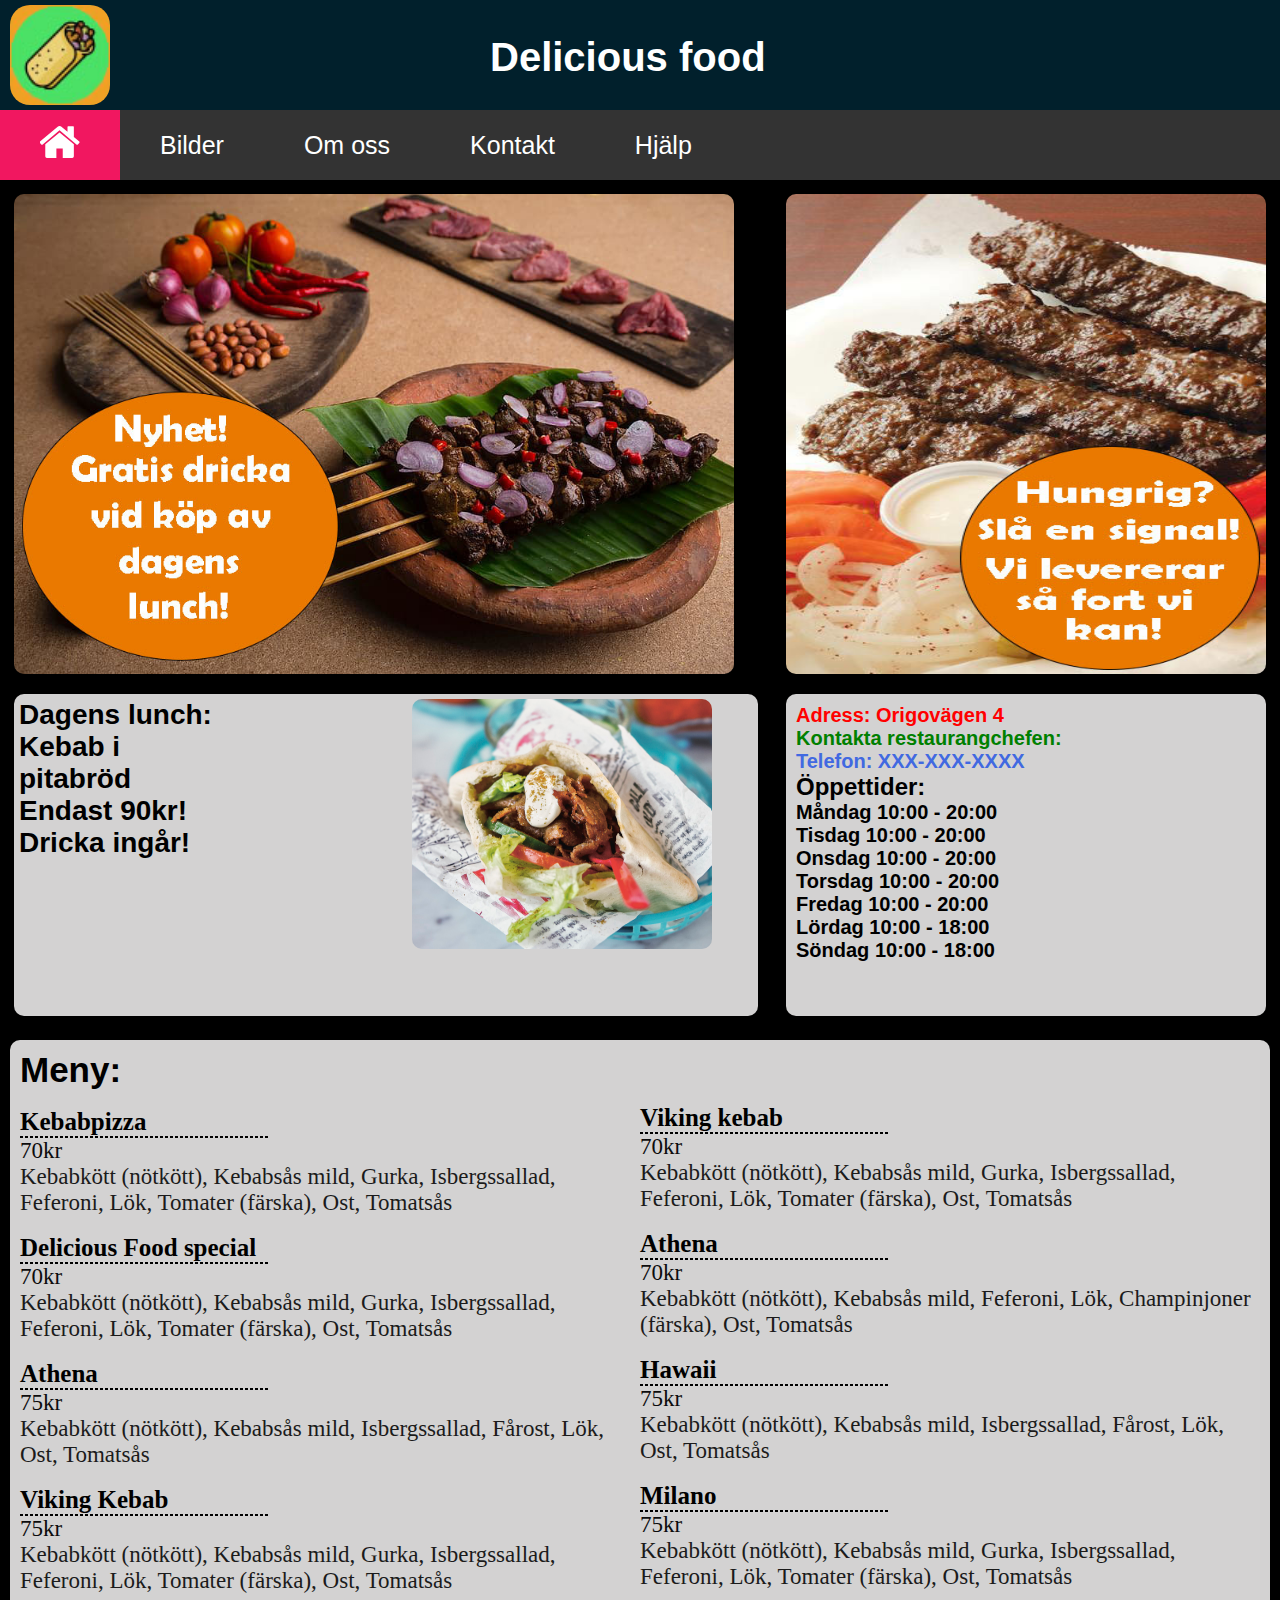
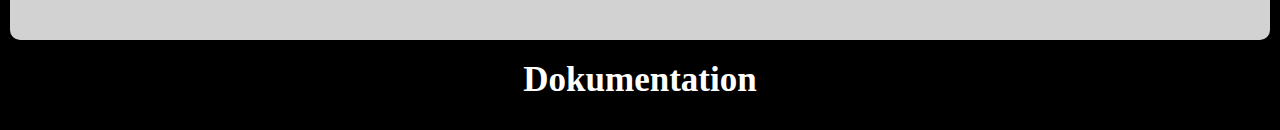
<file: index.html>
<!DOCTYPE html>
<html lang="en">
<head>
    <meta charset="UTF-8">
    <meta name="viewport" content="width=device-width, initial-scale=1.0">
    <link rel="stylesheet" href="css/style.css">
    <title>Restaurangsida</title>
</head>
<body>

    <div class="grid_container" id="grid_wrapper_index">

            <h1 class="he" id="he_index_flex_parent"> 
                <a href="/"><img id="logo_index" src="/img/logga.jpg" alt="Bild på logga"></a>
                <p id="restaurangtitel_index">Delicious food</p>
            </h1>

        <nav class="topnav" id="na_index">     
            <ul class="ul_taggar" id="ul_1_index">
                <li>
                    <a class="active" href="/" id="Hem">
                        <img src="[data-uri]" width="40px" height="40px"/>
                    </a>
                </li>

                <li>
                    <a class="a_taggar" href="bilder.html">Bilder</a>
                </li>

                <li>
                    <a class="a_taggar" href="om_oss.html">Om oss</a>
                </li>

                <li>
                    <a class="a_taggar" href="kontakt.html">Kontakt</a>
                </li>

                <li>
                    <a class="a_taggar" href="help.html">Hjälp</a>
                </li>
            </ul>
        </nav>

        <section class="se1" id="section_1_index"> 
            <img id="section_1_bild_index" src="img/kebabrätt_section_bakgrund_photoshop_redigerad.jpg" alt="Redigerad bakgrundsbild på section 1 bild">
        </section>

        <section class="se2" id="section_2_index">
            <img id="section_2_bild_index" src="img/kebabrätt_sektion_2_photoshop_redigerad.jpg" alt="Redigerad bakgrundsbild med photoshop på section 2 bild">
        </section>

        <main class="ma" id="main_index">
            <p style="padding: 5px; float: left; font-weight: bold; font-size: 28px; font-family: 'Segoe UI', Tahoma, Geneva, Verdana, sans-serif;">
                <img src="/img/kebab_i_pita.jpg" alt="Kebab i pitabröd" style="border-radius: 10px; float: right; margin-left: 200px;" width="300px" height="250px"> 
            Dagens lunch: <br>
            Kebab i pitabröd <br>
            Endast 90kr! <br>
            Dricka ingår!</p>
        </main>

        <aside class="as" id="aside_index">
            <p style="color: red;">Adress: Origovägen 4</p>
            <p style="color: green;">Kontakta restaurangchefen:</p>
            <p style="color: royalblue;">Telefon: XXX-XXX-XXXX</p>
            <p id="opening_times">Öppettider:</p>
            <p>Måndag 10:00 - 20:00</p>
            <p>Tisdag 10:00 - 20:00</p>
            <p>Onsdag 10:00 - 20:00</p>
            <p>Torsdag 10:00 - 20:00</p>
            <p>Fredag 10:00 - 20:00</p>
            <p>Lördag 10:00 - 18:00</p>
            <p>Söndag 10:00 - 18:00</p>
        </aside>
        
        <section class="se3" id="section_3_index">     
            <div id="meny1">
                <p style="font-size: 35px; font-weight: bold; font-family: 'Segoe UI', Tahoma, Geneva, Verdana, sans-serif;">Meny:</p>
                <br>
                    <ul>
                        <li id="menynamn">Kebabpizza</li>
                        <hr>
                        <li id="pris">70kr</li>
                        <li id="ingredienser">Kebabkött (nötkött), Kebabsås mild, Gurka, Isbergssallad, Feferoni, Lök, Tomater (färska), Ost, Tomatsås</li>
                        <br>
                        <li id="menynamn">Delicious Food special</li>
                        <hr>
                        <li id="pris">70kr</li>
                        <li id="ingredienser">Kebabkött (nötkött), Kebabsås mild, Gurka, Isbergssallad, Feferoni, Lök, Tomater (färska), Ost, Tomatsås</li>
                        <br>
                        <li id="menynamn">Athena</li>
                        <hr>
                        <li id="pris">75kr</li>
                        <li id="ingredienser">Kebabkött (nötkött), Kebabsås mild, Isbergssallad, Fårost, Lök, Ost, Tomatsås</li>
                        <br>
                        <li id="menynamn">Viking Kebab</li>
                        <hr>
                        <li id="pris" >75kr</li>
                        <li id="ingredienser" >Kebabkött (nötkött), Kebabsås mild, Gurka, Isbergssallad, Feferoni, Lök, Tomater (färska), Ost, Tomatsås</li>
                    </ul>
            </div>

            <div id="meny2"> 
                    <ul>
                        <br>
                        <br>
                        <br>
                        <li id="menynamn">Viking kebab</li>
                        <hr>
                        <li id="pris">70kr</li>
                        <li id="ingredienser">Kebabkött (nötkött), Kebabsås mild, Gurka, Isbergssallad, Feferoni, Lök, Tomater (färska), Ost, Tomatsås</li>
                        <br>
                        <li id="menynamn">Athena</li>
                        <hr>
                        <li id="pris">70kr</li>
                        <li id="ingredienser">Kebabkött (nötkött), Kebabsås mild, Feferoni, Lök, Champinjoner (färska), Ost, Tomatsås</li>
                        <br>
                        <li id="menynamn">Hawaii</li>
                        <hr>
                        <li id="pris">75kr</li>
                        <li id="ingredienser">Kebabkött (nötkött), Kebabsås mild, Isbergssallad, Fårost, Lök, Ost, Tomatsås</li>
                        <br>
                        <li id="menynamn">Milano</li>
                        <hr>
                        <li id="pris">75kr</li>
                        <li id="ingredienser" >Kebabkött (nötkött), Kebabsås mild, Gurka, Isbergssallad, Feferoni, Lök, Tomater (färska), Ost, Tomatsås</li>
                    <ul>
            </div>
        </section>


        <footer class="fo" id="footer_index">
            <ul>
                <li>
                     <a href="/misc/dokumentation.html" target="_blank" id="dokumentation">Dokumentation</a>
                </li>
            </ul>
        </footer>

      </div>

</body>  
</html>
</file>
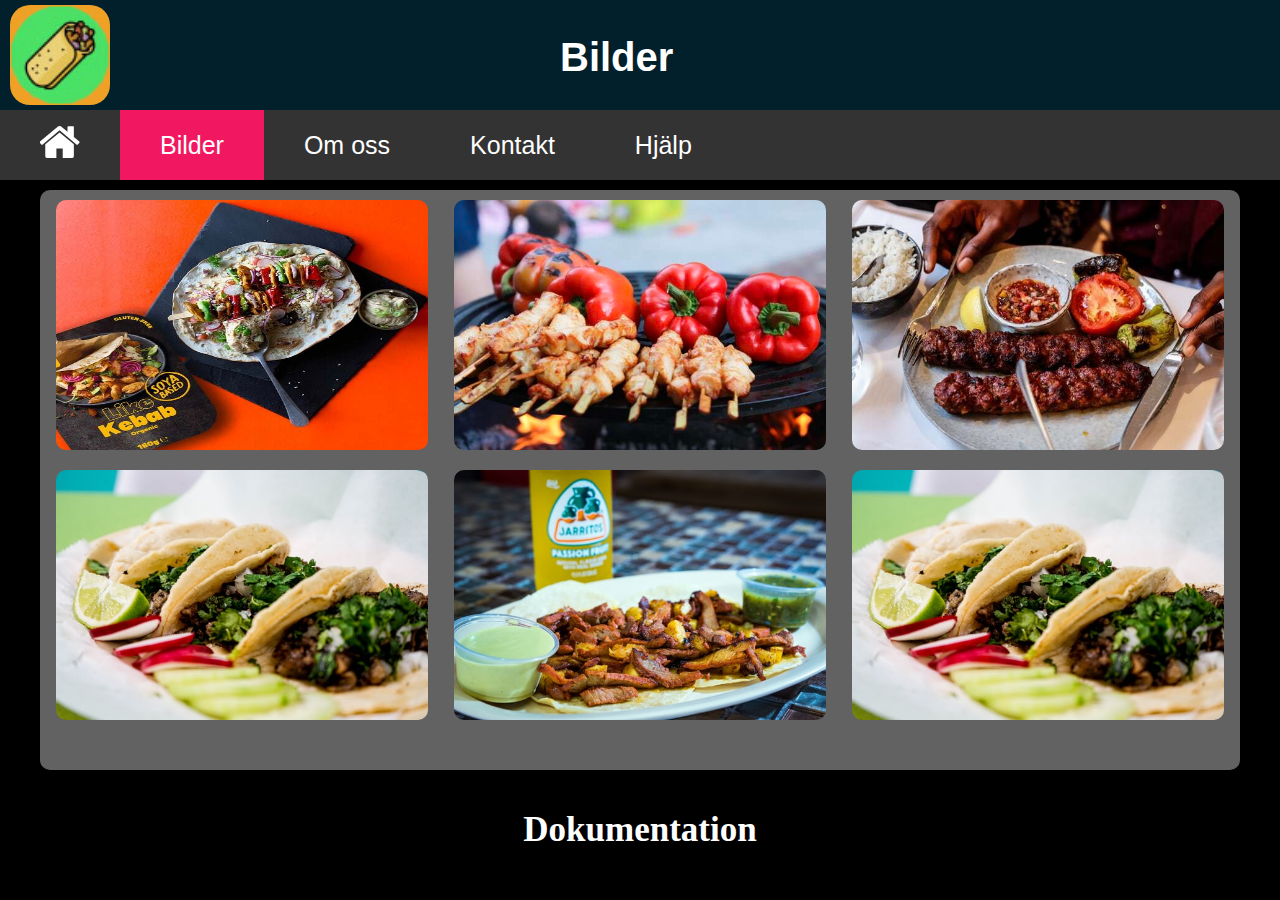
<file: bilder.html>
<!DOCTYPE html>
<html lang="en">
<head>
    <meta charset="UTF-8">
    <meta name="viewport" content="width=device-width, initial-scale=1.0">
    <link rel="stylesheet" href="css/style.css">
    <title>Bilder</title>
</head>
<body>

    
    <div class="grid_container" id="grid_wrapper_bilder">

        <h1 class="he" id="he_bilder_flex_parent"> 
            <a href="/"><img id="logo_bilder" src="/img/logga.jpg" alt="Bild på logga"></a>
            <p id="restaurangtitel_bilder">Bilder</p>
        </h1>

        <nav class="topnav">

            <ul class="ul_taggar" id="ul_1_bilder">
                <li>
                    <a href="/" id="Hem">
                    <img src="[data-uri]" width="40px" height="40px"/>
                    </a>
                </li>
    
                <li>
                    <a class="active" class="a_taggar" href="bilder.html" id="bilder">Bilder</a>
                </li>
    
                <li>
                    <a class="a_taggar" href="om_oss.html">Om oss</a>
                </li>
    
                <li>
                    <a class="a_taggar" href="kontakt.html">Kontakt</a>
                </li>
        
                <li>
                    <a class="a_taggar" href="help.html">Hjälp</a>
                </li>
            </ul>
    
            </nav>

            <div id="flex_parent_bilder">
                <img class="flex_children" style="border-radius: 10px; margin: 10px; padding: px;"  src="/img/bild_1.jpg" alt="Bild 1" height="250px" width="31%">
                <img class="flex_children" style="border-radius: 10px; margin: 10px;" src="/img/bild_2.jpg" alt="Bild 2" height="250px" width="31%">
                <img class="flex_children" style="border-radius: 10px; margin: 10px;" src="/img/bild_3.jpg" alt="Bild 3" height="250px" width="31%">
                <img class="flex_children" style="border-radius: 10px; margin: 10px; margin-bottom: 300px;" src="/img/bild_4.jpg" alt="Bild 4" height="250px" width="31%">
                <img class="flex_children" style="border-radius: 10px; margin: 10px; margin-bottom: 300px;" src="/img/bild_5.jpg" alt="Bild 5" height="250px" width="31%">
                <img class="flex_children" style="border-radius: 10px; margin: 10px; margin-bottom: 300px;" src="/img/bild_4.jpg" alt="Bild 6" height="250px" width="31%">
            </div>
    


        <footer class="fo" id="footer_index">
            <ul>
                <li>
                     <a href="/misc/dokumentation.html" target="_blank" id="dokumentation">Dokumentation</a>
                </li>
            </ul>
        </footer>

      </div>

</body>  
</html>
</file>
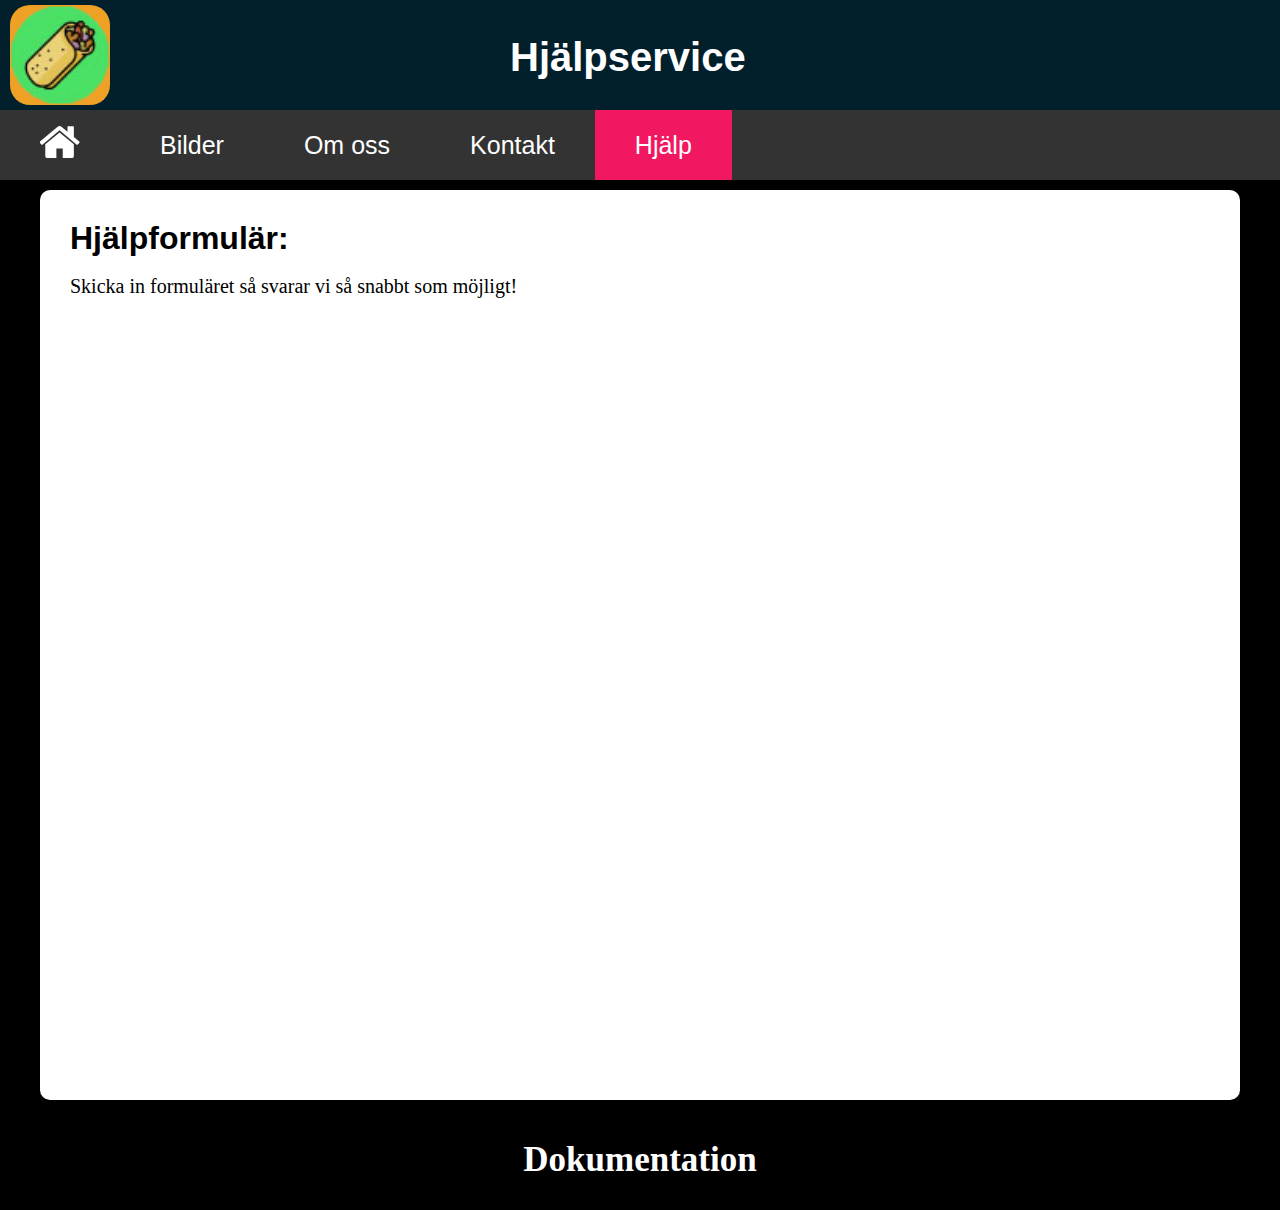
<file: help.html>
<!DOCTYPE html>
<html lang="en">
<head>
    <meta charset="UTF-8">
    <meta name="viewport" content="width=device-width, initial-scale=1.0">
    <link rel="stylesheet" href="css/style.css">
    <title>Hjälp</title>
</head>
<body>

     <div id="grid_wrapper_help">

        <h1 class="he" id="he_help_flex_parent"> 
            <a href="/"><img id="logo_help" src="/img/logga.jpg" alt="Bild på logga"></a>
            <p id="restaurangtitel_help">Hjälpservice</p>
        </h1>

        <nav class="topnav" id="na_help">

        <ul class="ul_taggar" id="ul_1_help">
            <li>
                <a href="/" id="Hem">
                <img src="[data-uri]" width="40px" height="40px"/>
                </a>
            </li>

            <li>
                <a class="a_taggar" href="bilder.html">Bilder</a>
            </li>

            <li>
                <a class="a_taggar" href="om_oss.html">Om oss</a>
            </li>

            <li>
                <a class="a_taggar" href="kontakt.html">Kontakt</a>
            </li>
    
            <li>
                <a class="active" class="a_taggar" href="help.html">Hjälp</a>
            </li>
        </ul>

        </nav> 

        <article id="article_help">
            <h1 id="h1_help">Hjälpformulär:</h1>
            <br>
            <p style="font-size: 20px;">Skicka in formuläret så svarar vi så snabbt som möjligt!</p>      
            <br>      
            <iframe id="help-survey" src="https://forms.gle/JKFLFR91nEUfcCVx5"></iframe>
        </article>

        <footer style="height: 100px;" class="fo" id="footer_help">
            <ul>
                <li>
                     <a href="/misc/dokumentation.html" target="_blank" id="dokumentation">Dokumentation</a>
                </li>
            </ul>
        </footer>
    </div>


</body>  
</html>
</file>
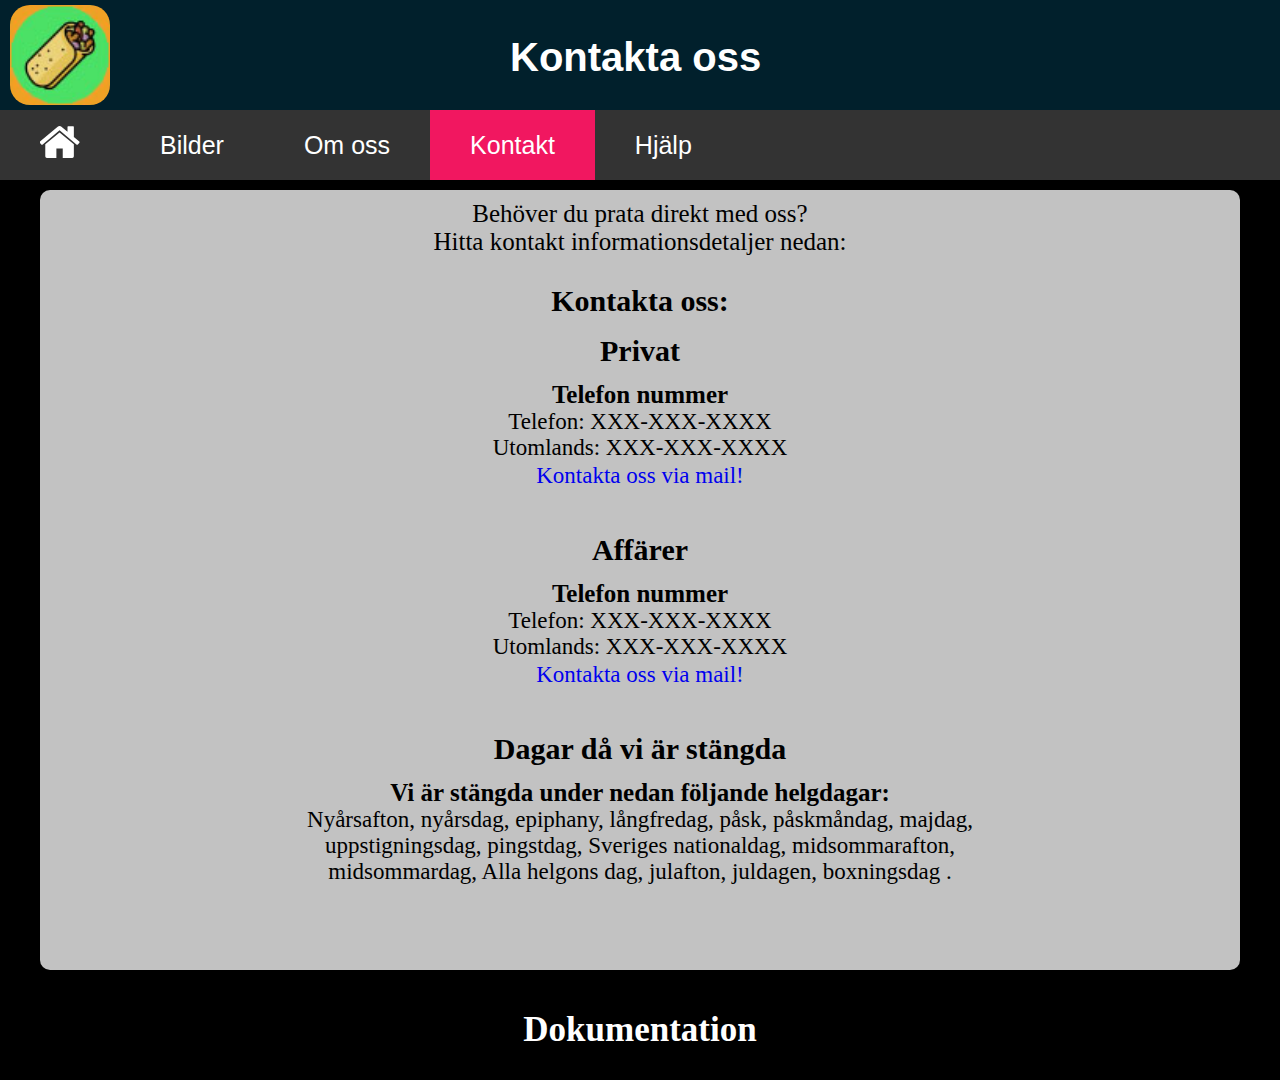
<file: kontakt.html>
<!DOCTYPE html>
<html lang="en">
<head>
    <meta charset="UTF-8">
    <meta name="viewport" content="width=device-width, initial-scale=1.0">
    <link rel="stylesheet" href="css/style.css">
    <title>Kontakt</title>
</head>
<body>

    
    <div class="grid_container" id="grid_wrapper_kontakt">

        <h1 class="he" id="he_kontakt_flex_parent"> 
            <a href="/"><img id="logo_kontakt" src="/img/logga.jpg" alt="Bild på logga"></a>
            <p id="restaurangtitel_kontakt">Kontakta oss</p>
        </h1>
        

        <nav class="topnav">

            <ul class="ul_taggar" id="ul_1_kontakt">
                <li>
                    <a href="/" id="Hem">
                    <img src="[data-uri]" width="40px" height="40px"/>
                    </a>
                </li>
    
                <li>
                    <a class="a_taggar" href="bilder.html" id="bilder">Bilder</a>
                </li>
    
                <li>
                    <a class="a_taggar" href="om_oss.html">Om oss</a>
                </li>
    
                <li>
                    <a class="active" class="a_taggar" href="kontakt.html">Kontakt</a>
                </li>
        
                <li>
                    <a class="a_taggar" href="help.html">Hjälp</a>
                </li>
            </ul>
    
            </nav>

            <article class="article" id="article_kontakt">
            <p>Behöver du prata direkt med oss?</p>
            <p>  Hitta kontakt informationsdetaljer nedan:</p>
            <br>
            <p style="font-weight: bold; font-size: 30px;">Kontakta oss:</p>
            <br>
            <br>
            <p style="font-weight: bold; font-size: 30px; margin-top: -40px;">Privat</p>
            <br>
            <p style="font-weight: bold; font-size: 25px; margin-top: -15px;">Telefon nummer </p>
            <p style=" font-size: 23px;">Telefon: XXX-XXX-XXXX</p>
            <p style=" font-size: 23px;">Utomlands: XXX-XXX-XXXX</p>
            <a style="font-size: 23px; text-decoration: none;" href="mailto: omar.mustafa@elev.ga.ntig.se">Kontakta oss via mail!</a>

            <br><br><br><br>

            <p style="font-weight: bold; font-size: 30px; margin-top: -40px;">Affärer</p>
            <br>
            <p style="font-weight: bold; font-size: 25px; margin-top: -15px;">Telefon nummer </p>
            <p style=" font-size: 23px;">Telefon: XXX-XXX-XXXX</p>
            <p style=" font-size: 23px;">Utomlands: XXX-XXX-XXXX</p>
            <a style="font-size: 23px; text-decoration: none;" href="mailto: omar.mustafa@elev.ga.ntig.se">Kontakta oss via mail!</a>

            <br>
            <br>
            <br>
            <br>

            <p style="font-weight: bold; font-size: 30px; margin-top: -40px;">Dagar då vi är stängda</p>
            <br>
            <p style="font-weight: bold; font-size: 25px; margin-top: -15px;">Vi är stängda under nedan följande helgdagar:</p>
            <p style=" font-size: 23px;">Nyårsafton, nyårsdag, epiphany, långfredag, påsk, påskmåndag, majdag, </p>
            <p style=" font-size: 23px;">uppstigningsdag, pingstdag, Sveriges nationaldag, midsommarafton,</p>
            <p style="font-size: 23px; text-decoration: none;">midsommardag, Alla helgons dag, julafton, juldagen, boxningsdag .</p>
            

            </article>


        <footer class="fo" id="footer_kontakt">
            <ul>
                <li>
                     <a href="/misc/dokumentation.html" target="_blank" id="dokumentation">Dokumentation</a>
                </li>
            </ul>
        </footer>

      </div>

</body>  
</html>
</file>
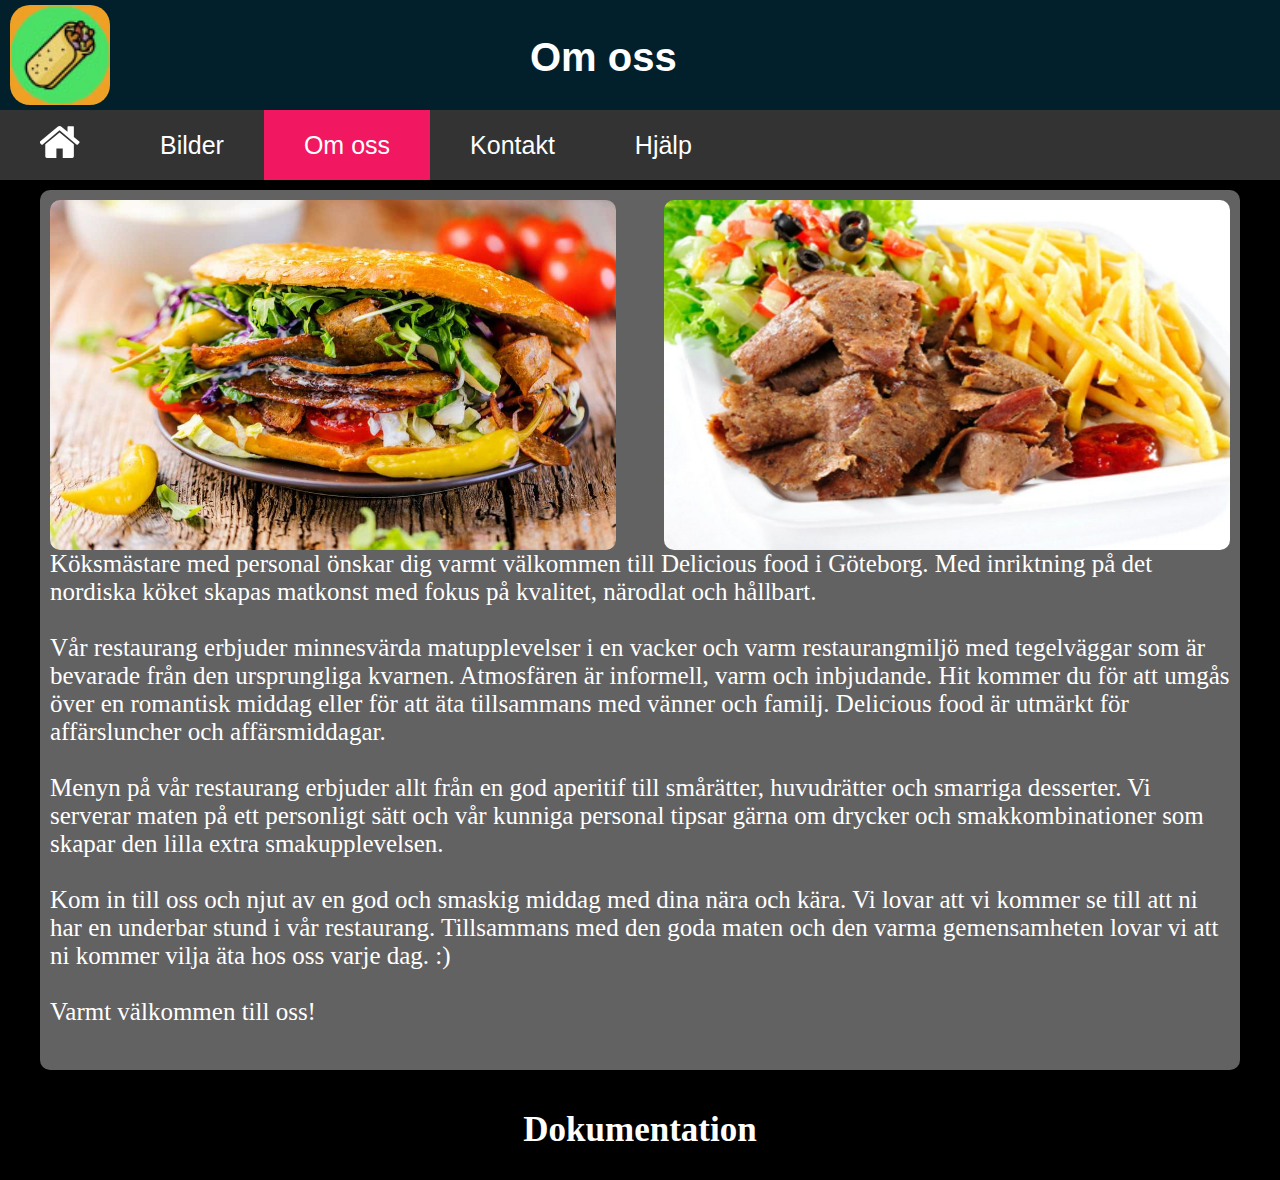
<file: om_oss.html>
<!DOCTYPE html>
<html lang="en">
<head>
    <meta charset="UTF-8">
    <meta name="viewport" content="width=device-width, initial-scale=1.0">
    <link rel="stylesheet" href="css/style.css">
    <title>Om oss</title>
</head>
<body>

    
    <div class="grid_container" id="grid_wrapper_om_oss">

        <h1 class="he" id="he_om_oss_flex_parent"> 
                <a href="/"><img id="logo_om_oss" src="/img/logga.jpg" alt="Bild på logga"></a>
                <p id="restaurangtitel_om_oss">Om oss</p>
            </h1>

        <nav class="topnav" id="topnav_om_oss">

            <ul class="ul_taggar" id="ul_1_om_oss">
                <li>
                    <a href="/" id="Hem">
                    <img src="[data-uri]" width="40px" height="40px"/>
                    </a>
                </li>
    
                <li>
                    <a class="a_taggar" href="bilder.html" id="bilder">Bilder</a>
                </li>
    
                <li>
                    <a class="active" class="a_taggar" href="om_oss.html">Om oss</a>
                </li>
    
                <li>
                    <a class="a_taggar" href="kontakt.html">Kontakt</a>
                </li>
        
                <li>
                    <a class="a_taggar" href="help.html">Hjälp</a>
                </li>
            </ul>
    
            </nav>
        
            <article class="article" id="article_om_oss"> 
                <img style="width: 48%; height: 350px; border-radius: 10px; float: left;" src="/img/kebabrätt_om_oss.jpg" alt="Bild på kebabrätt">
                <img style="width: 48% ; height: 350px; border-radius: 10px; float: right;" src="/img/kebabrätt_om_oss_2.jpg" alt="Bild på kebabrätt_2">
                
                <p> Köksmästare med personal önskar dig varmt välkommen till Delicious food i Göteborg. Med inriktning på det nordiska köket skapas matkonst med fokus på kvalitet, närodlat och hållbart.</p>
                <br>
                <p> Vår restaurang erbjuder minnesvärda matupplevelser i en vacker och varm restaurangmiljö med tegelväggar som är bevarade från den ursprungliga kvarnen. Atmosfären är informell, varm och inbjudande. Hit kommer du för att umgås över en romantisk middag eller för att äta tillsammans med vänner och familj. Delicious food är utmärkt för affärsluncher och affärsmiddagar. </p>
                <br>
                <p> Menyn på vår restaurang erbjuder allt från en god aperitif till smårätter, huvudrätter och smarriga desserter. Vi serverar maten på ett personligt sätt och vår kunniga personal tipsar gärna om drycker och smakkombinationer som skapar den lilla extra smakupplevelsen. </p>
                <br>
                <p> Kom in till oss och njut av en god och smaskig middag med dina nära och kära. Vi lovar att vi kommer se till att ni har en underbar stund i vår restaurang. Tillsammans med den goda maten och den varma gemensamheten lovar vi att ni kommer vilja äta hos oss varje dag. :) </p>
                <br>
                
                Varmt välkommen till oss!

            </article>

        <footer class="fo" id="footer_om_oss">
            <ul>
                <li>
                     <a href="/misc/dokumentation.html" target="_blank" id="dokumentation">Dokumentation</a>
                </li>
            </ul>
        </footer>

      </div>

</body>  
</html>
</file>
<file: css/style.css>
* {
    margin: 0;
    padding: 0;
    box-sizing: border-box;
}

body {
     background-color: black;
}

.he { 
     grid-area: he;
     background-color: rgb(1, 32, 44);
     color: white;
     font-family: sans-serif;
     text-align: center;
}

.he2 {
     grid-area: he2;
     background-color: rgb(1, 32, 44);
}

/* Styling för navigationsystemet */
.topnav {
     grid-area: na;
     color: white;
     overflow: hidden;
     background-color: #333;
}
   
.topnav a {
     float: left;
     color: white;
     text-align: center;
     padding: 35px 40px;
     text-decoration: none;
     font-size: 25px;
     font-family: sans-serif;
}
   
.topnav a:hover {
     background-color: #ddd;
     color: black;
}
   
.topnav a.active {
     background-color: #f11760;
     color: white;
}

.ma {
     grid-area: ma; 
}

.as {
     grid-area: as;
}

.article {
     grid-area: ar;
}

.se1 {
     grid-area: se1; 
}

.se2 {
     grid-area: se2;
}

.se3 {
     grid-area: se3;
}

.ul_taggar {
     display: flex;
     height: 100%;
     width: 100%;
     list-style-type: none;
     justify-content: flex-start;
     align-items: center;
}

/* Styling för footern */
.fo { 
     grid-area: fo;
     background-repeat: repeat-x;
     display: flex;
     height: 100%;
     width: 100%;
     justify-content: center;
     align-items: center;
}

#dokumentation {
     text-decoration: none;
     color: white;
     font-size: 35px;
     font-weight: bold;
}

#dokumentation:hover {
      text-decoration: underline;
}

/* Styling för "index" sidan med CSS */

#grid_wrapper_index {
     display: grid;
     grid-template-columns: 1fr 0.5fr;
     grid-template-rows: 110px 70px 500px 350px 600px 100px;
     gap: 0px 0px;
     grid-template-areas:
     "he he"
     "na na"
     "se1 se2"
     "ma as"
     "se3 se3"
     "fo fo";
}

#he_index_flex_parent {
     display: flex;
}

#logo_index {
     height: 100px; 
     width: 100px;  
     margin-left: 10px;
     margin-top: 5px;
     background-color: rgb(1, 32, 44);
     border-radius: 20px;
}

#restaurangtitel_index {
     background-color: rgb(1, 32, 44);
     color: white;
     font-family: sans-serif;
     font-size: 40px;
     margin-left: 380px;
     margin-top: 35px;
}

#section_1_bild_index {
     height: 480px;
     margin: 14px;
     border-radius: 10px;
}

#section_2_bild_index {
     height: 480px;
     width: 480px; 
     margin: 14px; 
     border-radius: 10px; 
}

#main_index {
     background-color:rgb(211, 210, 210);
     margin: 14px;
     border-radius: 10px;
}   

#aside_index {
     background-color:rgb(211, 210, 210);
     margin: 14px;
     border-radius: 10px;
     padding: 10px;
}   

#aside_index #opening_times {
     font-size: 24px;
}

#aside_index p {
     font-size: 20px;
     font-family: 'Segoe UI', Tahoma, Geneva, Verdana, sans-serif;
     font-weight: bold;
}

#section_3_index {
     grid-area: se3;
     display: grid;
     grid-template-columns: 1fr 1fr;
     grid-template-areas:
     "meny1 meny2";
     background-color: rgb(211, 210, 210);
     margin: 10px;
     border-radius: 10px;
     padding: 10px;
     height: 600px;
}

#section_3_index #menynamn {
     font-weight: bold;
}

#section_3_index #pris {
     font-size: 23px; 
     color: rgb(12, 12, 12);
}

#section_3_index #ingredienser {
     font-size: 23px; 
     color: rgb(27, 27, 27);
}

#section_3_index hr {
     border: 1.5px dashed black; 
     width: 40%;
}

#meny1 {
     grid-area: meny1;
}

#meny2 {
     grid-area: meny2;
}

#meny1 li {
     font-size: 25px;
     text-decoration: none;
     list-style-type: none;
}

#meny2 li{
     font-size: 25px;
     text-decoration: none;
     list-style-type: none;
}


/* Styling för "Bilder" sidan med CSS grid */
#grid_wrapper_bilder {
     display: grid;
     grid-template-columns: 1fr;
     grid-template-rows: 110px 70px 600px 100px;
     gap: 0px 0px;
     grid-template-areas:
       "he"
       "na"
       "ar"
       "fo";
}

#he_bilder_flex_parent {
     display: flex;
}

#logo_bilder {
     height: 100px; 
     width: 100px;  
     margin-left: 10px;
     margin-top: 5px;
     background-color: rgb(1, 32, 44);
     border-radius: 20px;
}

#restaurangtitel_bilder {
     background-color: rgb(1, 32, 44);
     color: white;
     font-family: sans-serif;
     font-size: 40px;
     margin-left: 450px;
     margin-top: 35px;
}

#flex_parent_bilder {
     display: flex;
     background-color: rgb(99, 98, 98);
     margin: 10px 40px 10px 40px;
     border-radius: 10px;
     flex-wrap: wrap;
     justify-content: space-evenly;
}  

/* Styling för "Om oss" sidan med CSS */

#grid_wrapper_om_oss {
     display: grid;
     grid-template-columns: 1fr;
     grid-template-rows: 110px 70px 900px 100px;
     gap: 0px 0px;
     grid-template-areas:
       "he"
       "na"
       "ar"
       "fo";
}

#he_om_oss_flex_parent {
     display: flex;
}

#logo_om_oss {
     height: 100px; 
     width: 100px;  
     margin-left: 10px;
     margin-top: 5px;
     background-color: rgb(1, 32, 44);
     border-radius: 20px;
}

#restaurangtitel_om_oss {
     background-color: rgb(1, 32, 44);
     color: white;
     font-family: sans-serif;
     font-size: 40px;
     margin-left: 420px;
     margin-top: 35px;
}

#article_om_oss {
     background-color: rgb(99, 98, 98);
     margin: 10px 40px 10px 40px;
     border-radius: 10px;
     padding: 10px;
     font-size: 25px;
     font-family: Cambria, Cochin, Georgia, Times, 'Times New Roman', serif;
     color: white;
}

#footer_om_oss {
     grid-area: fo;
}

/* Styling för "hjälp" sidan med CSS grid */

#grid_wrapper_help {
     display: grid;
     grid-template-columns: 1fr;
     grid-template-rows: 110px 70px 930px 100px;
     gap: 0px 0px;
     grid-template-areas:
       "he"
       "na"
       "ar"
       "fo";
}

#he_help_flex_parent {
     display: flex;
}

#logo_help {
     height: 100px; 
     width: 100px;  
     margin-left: 10px;
     margin-top: 5px;
     background-color: rgb(1, 32, 44);
     border-radius: 20px;
}

#restaurangtitel_help {
     background-color: rgb(1, 32, 44);
     color: white;
     font-family: sans-serif;
     font-size: 40px;
     margin-left: 400px;
     margin-top: 35px;
}


#help-survey {
     height: 700px;
     width: 100%;
     border: 0;    
}   

#article_help {
     margin: 10px 40px 10px 40px;
     border-radius:10px; 
     background-color: white; 
     padding: 30px;
}

#h1_help {
     font-family:'Segoe UI', Tahoma, Geneva, Verdana, sans-serif;
}

/* Styling för "kontakt" sidan med CSS grid */

#grid_wrapper_kontakt {
     display: grid;
     grid-template-columns: 1fr;
     grid-template-rows: 110px 70px 800px 100px;
     gap: 0px 0px;
     grid-template-areas:
       "he"
       "na"
       "ar"
       "fo";
}

#he_kontakt_flex_parent {
     display: flex;
}

#logo_kontakt {
     height: 100px; 
     width: 100px;  
     margin-left: 10px;
     margin-top: 5px;
     background-color: rgb(1, 32, 44);
     border-radius: 20px;
}

#restaurangtitel_kontakt {
     background-color: rgb(1, 32, 44);
     color: white;
     font-family: sans-serif;
     font-size: 40px;
     margin-left: 400px;
     margin-top: 35px;
}

#article_kontakt {
     background-color: rgb(194, 194, 194);
     margin: 10px 40px 10px 40px;
     border-radius: 10px;
     padding: 10px;
     font-size: 25px;
     font-family: Cambria, Cochin, Georgia, Times, 'Times New Roman', serif;
     color: black;
     text-align: center;
}
</file>
